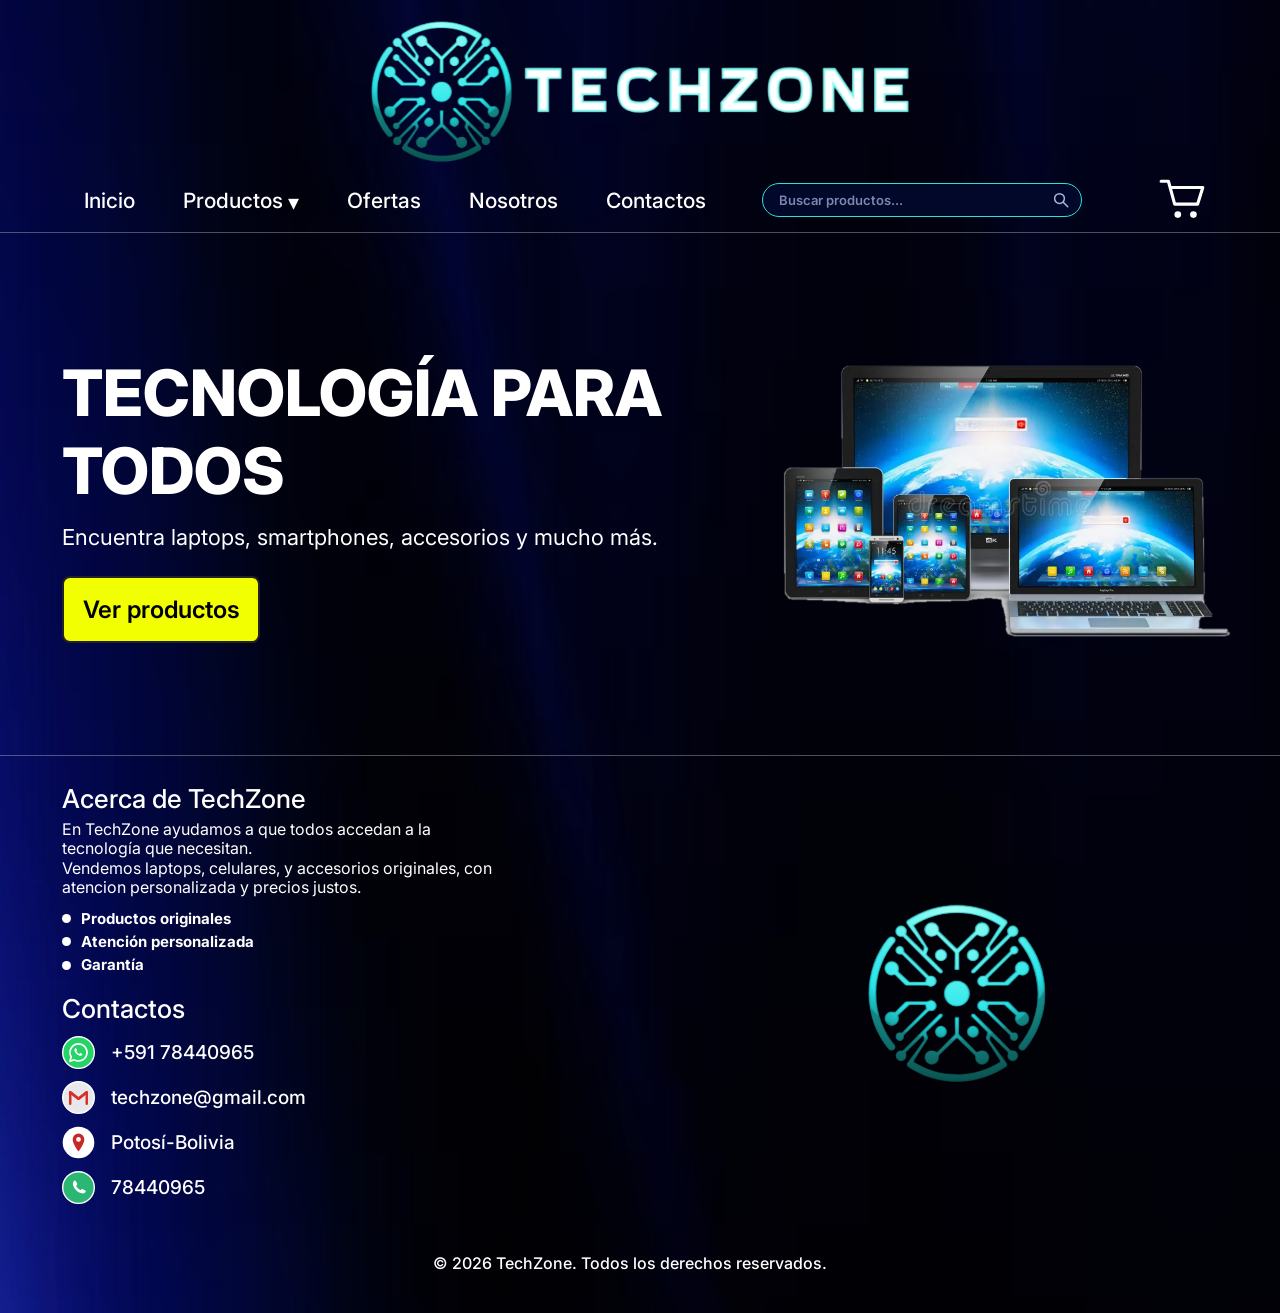
<file: index.html>
<!DOCTYPE html>
<html lang="es">
<head>
  <meta charset="UTF-8">
  <meta name="viewport" content="width=device-width, initial-scale=1">
  <title>TechZone</title>
  <link rel="preconnect" href="https://fonts.googleapis.com">
  <link rel="preconnect" href="https://fonts.gstatic.com" crossorigin>
  <link href="https://fonts.googleapis.com/css2?family=Inter:wght@400;500;600;700;800&display=swap" rel="stylesheet">
  <link rel="stylesheet" href="css/style.css">
</head>
<body class="p-inicio">
<div class="pagina">
<header class="encabezado" id="encabezado">
  <a class="logo" href="index.html">
    <img src="img/logo.png" alt="TechZone">
  </a>
  <div class="barra">
    <button class="hamburguesa" id="hamburguesa" type="button" aria-label="Abrir menú" aria-expanded="false">
      <span></span>
      <span></span>
      <span></span>
    </button>
    <nav class="menu" id="menu">
      <a href="index.html">Inicio</a>
      <div class="item-productos">
        <a href="productos.html" class="enlace-productos" id="enlace-productos">Productos 
          <span class="flecha">&#9662;</span>
        </a>
        <div class="submenu">
          <a href="celulares.html">Celulares</a>
          <a href="laptops.html">Laptops</a>
          <a href="componentes.html">Componentes</a>
          <a href="productos.html" class="ver-todo">Ver todo</a>
        </div>
      </div>
      <a href="ofertas.html">Ofertas</a>
      <a href="index.html#nosotros">Nosotros</a>
      <a href="index.html#contactos">Contactos</a>
    </nav>
    <form class="buscador" role="search" onsubmit="return false">
      <input type="search" placeholder="Buscar productos..." aria-label="Buscar productos">
      <svg viewBox="0 0 24 24" width="18" height="18" aria-hidden="true">
        <circle cx="10" cy="10" r="6.5" fill="none" stroke="currentColor" stroke-width="2"/>
        <path d="M15 15l6 6" stroke="currentColor" stroke-width="2" stroke-linecap="round"/>
      </svg>
    </form>
    <a class="carrito" href="#" aria-label="Carrito">
      <svg viewBox="0 0 48 48" aria-hidden="true">
        <path d="M3 6h7l6 22h22l5-16H13" fill="none" stroke="#fff" stroke-width="3" stroke-linecap="round" stroke-linejoin="round"/>
        <circle cx="19" cy="38" r="3.2" fill="#fff"/>
        <circle cx="34" cy="38" r="3.2" fill="#fff"/>
      </svg>
    </a>
  </div>
</header>
<main class="hero">
  <div class="hero-texto">
    <h1>TECNOLOGÍA PARA TODOS</h1>
    <p>Encuentra laptops, smartphones, accesorios y mucho más.</p>
    <a class="boton-ver" href="productos.html">Ver productos</a>
  </div>
  <img class="hero-img" src="img/hero.png" alt="Laptop, tablets y smartphones">
</main>
<footer class="pie">
  <div class="pie-contenido">
    <div class="pie-texto">
      <section id="nosotros">
        <h2>Acerca de TechZone</h2>
        <p>En TechZone ayudamos a que todos accedan a la tecnología que necesitan.
          <br>
          Vendemos laptops, celulares, y accesorios originales, con atencion personalizada y precios justos.
        </p>
        <ul class="ventajas">
          <li>Productos originales</li>
          <li>Atención personalizada</li>
          <li>Garantía</li>
        </ul>
      </section>
      <section id="contactos">
        <h2>Contactos</h2>
        <ul class="contactos">
          <li>
            <img src="img/icon-whatsapp.svg" alt="">
            <span>+591 78440965</span>
          </li>
          <li>
            <img src="img/icon-gmail.svg" alt="">
            <span>techzone@gmail.com</span>
          </li>
          <li>
            <img src="img/icon-ubicacion.svg" alt="">
            <span>Potosí-Bolivia</span>
          </li>
          <li>
            <img src="img/icon-telefono.svg" alt="">
            <span>78440965</span>
          </li>
        </ul>
      </section>
    </div>
    <img class="pie-logo" src="img/logo-icono.png" alt="">
  </div>
  <p class="copyright">© 2026 TechZone. Todos los derechos reservados.</p>
</footer>
</div>
<script src="js/main.js"></script>
</body>
</html>
</file>
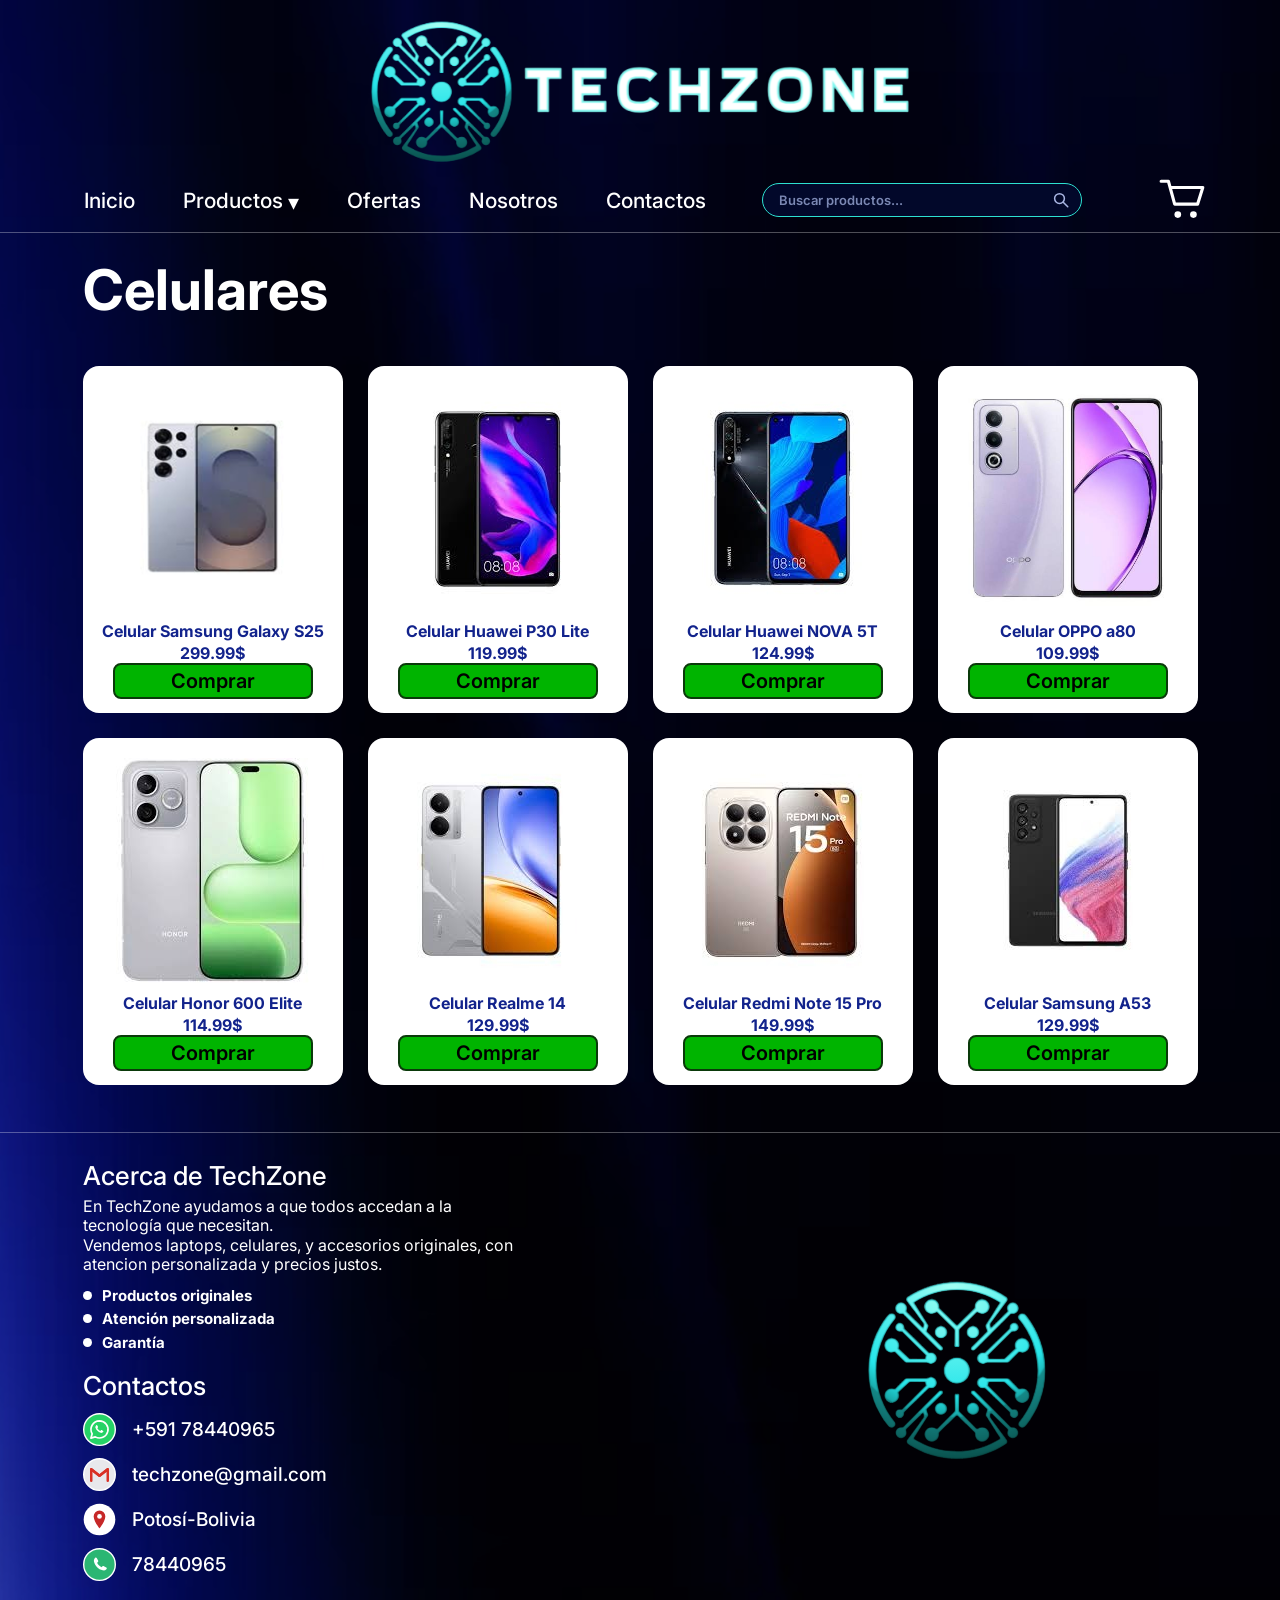
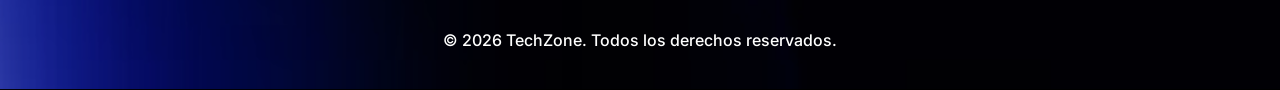
<file: celulares.html>
<!DOCTYPE html>
<html lang="es">
<head>
  <meta charset="UTF-8">
  <meta name="viewport" content="width=device-width, initial-scale=1">
  <title>Celulares</title>
  <link rel="preconnect" href="https://fonts.googleapis.com">
  <link rel="preconnect" href="https://fonts.gstatic.com" crossorigin>
  <link href="https://fonts.googleapis.com/css2?family=Inter:wght@400;500;600;700;800&display=swap" rel="stylesheet">
  <link rel="stylesheet" href="css/style.css">
</head>
<body class="p-celulares">
<div class="pagina">
<header class="encabezado" id="encabezado">
  <a class="logo" href="index.html"><img src="img/logo.png" alt="TechZone"></a>
  <div class="barra">
    <button class="hamburguesa" id="hamburguesa" type="button" aria-label="Abrir menú" aria-expanded="false">
      <span></span>
      <span></span>
      <span></span>
    </button>
    <nav class="menu" id="menu">
      <a href="index.html">Inicio</a>
      <div class="item-productos">
        <a href="productos.html" class="enlace-productos" id="enlace-productos">Productos 
          <span class="flecha">&#9662;</span>
        </a>
        <div class="submenu">
          <a href="celulares.html">Celulares</a>
          <a href="laptops.html">Laptops</a>
          <a href="componentes.html">Componentes</a>
          <a href="productos.html" class="ver-todo">Ver todo</a>
        </div>
      </div>
      <a href="ofertas.html">Ofertas</a>
      <a href="index.html#nosotros">Nosotros</a>
      <a href="index.html#contactos">Contactos</a>
    </nav>
    <form class="buscador" role="search" onsubmit="return false">
      <input type="search" placeholder="Buscar productos..." aria-label="Buscar productos">
      <svg viewBox="0 0 24 24" width="18" height="18" aria-hidden="true">
        <circle cx="10" cy="10" r="6.5" fill="none" stroke="currentColor" stroke-width="2"/>
        <path d="M15 15l6 6" stroke="currentColor" stroke-width="2" stroke-linecap="round"/>
      </svg>
    </form>
    <a class="carrito" href="#" aria-label="Carrito">
      <svg viewBox="0 0 48 48" aria-hidden="true">
        <path d="M3 6h7l6 22h22l5-16H13" fill="none" stroke="#fff" stroke-width="3" stroke-linecap="round" stroke-linejoin="round"/>
        <circle cx="19" cy="38" r="3.2" fill="#fff"/>
        <circle cx="34" cy="38" r="3.2" fill="#fff"/>
      </svg>
    </a>
  </div>
</header>
<main class="contenido">
  <h1 class="titulo">Celulares</h1>
  <section class="cuadricula">
      <article class="tarjeta">
        <div class="foto">
          <img src="img/celular-samsung-s25.png" alt="Celular Samsung Galaxy S25">
        </div>
        <h3>Celular Samsung Galaxy S25</h3>
        <p class="precio">299.99$</p>
        <a class="comprar" href="#">Comprar</a>
      </article>
      <article class="tarjeta">
        <div class="foto">
          <img src="img/celular-huawei-p30-lite.jpg" alt="Celular Huawei P30 Lite">
        </div>
        <h3>Celular Huawei P30 Lite</h3>
        <p class="precio">119.99$</p>
        <a class="comprar" href="#">Comprar</a>
      </article>
      <article class="tarjeta">
        <div class="foto">
          <img src="img/celular-huawei-nova-5t.jpg" alt="Celular Huawei NOVA 5T">
        </div>
        <h3>Celular Huawei NOVA 5T</h3>
        <p class="precio">124.99$</p>
        <a class="comprar" href="#">Comprar</a>
      </article>
      <article class="tarjeta">
        <div class="foto">
          <img src="img/celular-oppo-a80.jpg" alt="Celular OPPO a80">
        </div>
        <h3>Celular OPPO a80</h3>
        <p class="precio">109.99$</p>
        <a class="comprar" href="#">Comprar</a>
      </article>
      <article class="tarjeta">
        <div class="foto">
          <img src="img/celular-honor-600-elite.jpg" alt="Celular Honor 600 Elite">
        </div>
        <h3>Celular Honor 600 Elite</h3>
        <p class="precio">114.99$</p>
        <a class="comprar" href="#">Comprar</a>
      </article>
      <article class="tarjeta">
        <div class="foto">
          <img src="img/celular-realme-14.jpg" alt="Celular Realme 14">
        </div>
        <h3>Celular Realme 14</h3>
        <p class="precio">129.99$</p>
        <a class="comprar" href="#">Comprar</a>
      </article>
      <article class="tarjeta">
        <div class="foto">
          <img src="img/celular-redmi-note-15-pro.jpg" alt="Celular Redmi Note 15 Pro">
        </div>
        <h3>Celular Redmi Note 15 Pro</h3>
        <p class="precio">149.99$</p>
        <a class="comprar" href="#">Comprar</a>
      </article>
      <article class="tarjeta">
        <div class="foto">
          <img src="img/celular-samsung-a53.jpg" alt="Celular Samsung A53">
        </div>
        <h3>Celular Samsung A53</h3>
        <p class="precio">129.99$</p>
        <a class="comprar" href="#">Comprar</a>
      </article>
  </section>
</main>
<footer class="pie">
  <div class="pie-contenido">
    <div class="pie-texto">
      <section id="nosotros">
        <h2>Acerca de TechZone</h2>
        <p>En TechZone ayudamos a que todos accedan a la tecnología que necesitan.
          <br>
          Vendemos laptops, celulares, y accesorios originales, con atencion personalizada y precios justos.</p>
        <ul class="ventajas">
          <li>Productos originales</li>
          <li>Atención personalizada</li>
          <li>Garantía</li>
        </ul>
      </section>
      <section id="contactos">
        <h2>Contactos</h2>
        <ul class="contactos">
          <li>
            <img src="img/icon-whatsapp.svg" alt="">
            <span>+591 78440965</span>
          </li>
          <li>
            <img src="img/icon-gmail.svg" alt="">
            <span>techzone@gmail.com</span>
          </li>
          <li>
            <img src="img/icon-ubicacion.svg" alt="">
            <span>Potosí-Bolivia</span>
          </li>
          <li>
            <img src="img/icon-telefono.svg" alt="">
            <span>78440965</span>
          </li>
        </ul>
      </section>
    </div>
    <img class="pie-logo" src="img/logo-icono.png" alt="">
  </div>
  <p class="copyright">© 2026 TechZone. Todos los derechos reservados.</p>
</footer>
</div>
<script src="js/main.js"></script>
</body>
</html>
</file>
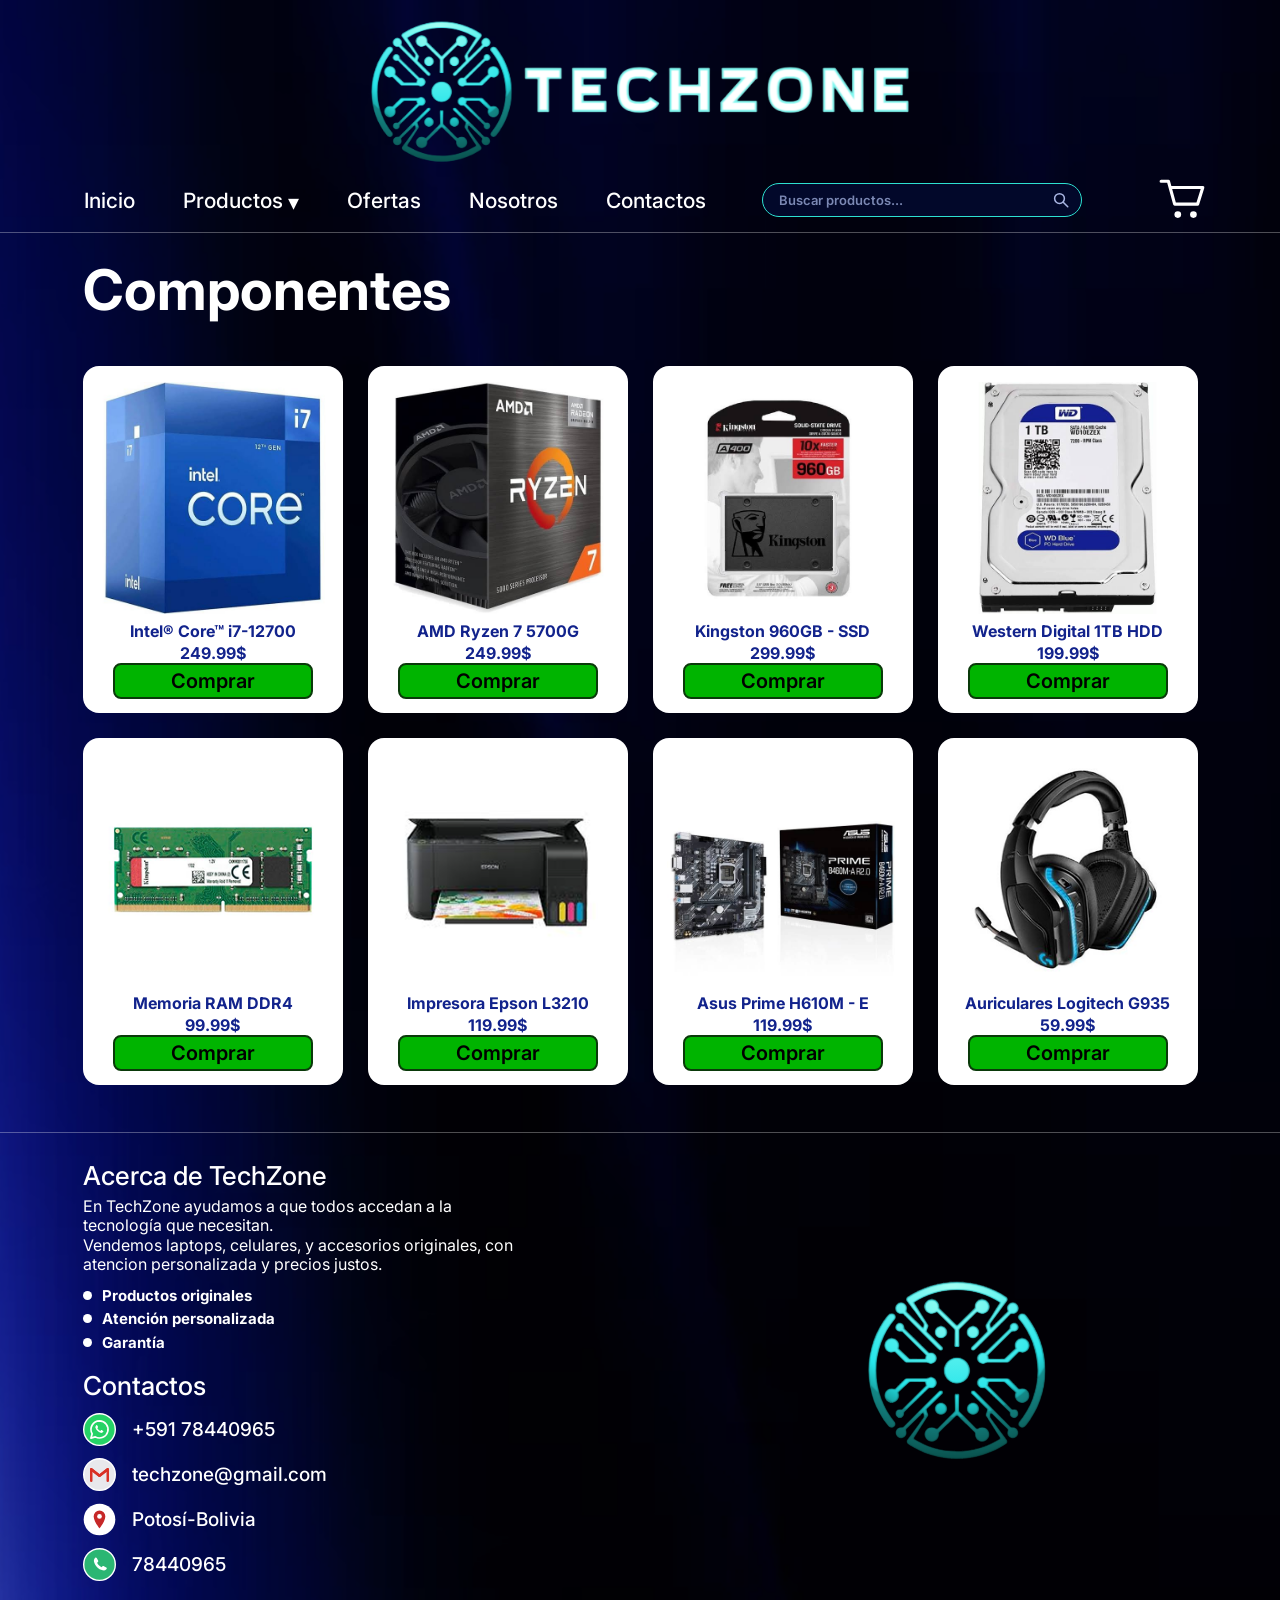
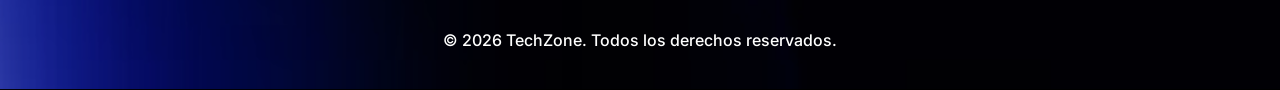
<file: componentes.html>
<!DOCTYPE html>
<html lang="es">
<head>
  <meta charset="UTF-8">
  <meta name="viewport" content="width=device-width, initial-scale=1">
  <title>Componentes</title>
  <link rel="preconnect" href="https://fonts.googleapis.com">
  <link rel="preconnect" href="https://fonts.gstatic.com" crossorigin>
  <link href="https://fonts.googleapis.com/css2?family=Inter:wght@400;500;600;700;800&display=swap" rel="stylesheet">
  <link rel="stylesheet" href="css/style.css">
</head>
<body class="p-componentes">
<div class="pagina">
<header class="encabezado" id="encabezado">
  <a class="logo" href="index.html">
    <img src="img/logo.png" alt="TechZone">
  </a>
  <div class="barra">
    <button class="hamburguesa" id="hamburguesa" type="button" aria-label="Abrir menú" aria-expanded="false">
      <span></span>
      <span></span>
      <span></span>
    </button>
    <nav class="menu" id="menu">
      <a href="index.html">Inicio</a>
      <div class="item-productos">
        <a href="productos.html" class="enlace-productos" id="enlace-productos">Productos 
          <span class="flecha">&#9662;</span>
        </a>
        <div class="submenu">
          <a href="celulares.html">Celulares</a>
          <a href="laptops.html">Laptops</a>
          <a href="componentes.html">Componentes</a>
          <a href="productos.html" class="ver-todo">Ver todo</a>
        </div>
      </div>
      <a href="ofertas.html">Ofertas</a>
      <a href="index.html#nosotros">Nosotros</a>
      <a href="index.html#contactos">Contactos</a>
    </nav>
    <form class="buscador" role="search" onsubmit="return false">
      <input type="search" placeholder="Buscar productos..." aria-label="Buscar productos">
      <svg viewBox="0 0 24 24" width="18" height="18" aria-hidden="true">
        <circle cx="10" cy="10" r="6.5" fill="none" stroke="currentColor" stroke-width="2"/>
        <path d="M15 15l6 6" stroke="currentColor" stroke-width="2" stroke-linecap="round"/>
      </svg>
    </form>
    <a class="carrito" href="#" aria-label="Carrito">
      <svg viewBox="0 0 48 48" aria-hidden="true">
        <path d="M3 6h7l6 22h22l5-16H13" fill="none" stroke="#fff" stroke-width="3" stroke-linecap="round" stroke-linejoin="round"/>
        <circle cx="19" cy="38" r="3.2" fill="#fff"/><circle cx="34" cy="38" r="3.2" fill="#fff"/>
      </svg>
    </a>
  </div>
</header>
<main class="contenido">
  <h1 class="titulo">Componentes</h1>
  <section class="cuadricula">
      <article class="tarjeta">
        <div class="foto">
          <img src="img/comp-intel-i7-12700.jpg" alt="Intel® Core™ i7-12700">
        </div>
        <h3>Intel® Core™ i7-12700</h3>
        <p class="precio">249.99$</p>
        <a class="comprar" href="#">Comprar</a>
      </article>
      <article class="tarjeta">
        <div class="foto">
          <img src="img/comp-amd-ryzen-7-5700g.jpg" alt="AMD Ryzen 7 5700G">
        </div>
        <h3>AMD Ryzen 7 5700G</h3>
        <p class="precio">249.99$</p>
        <a class="comprar" href="#">Comprar</a>
      </article>
      <article class="tarjeta">
        <div class="foto">
          <img src="img/comp-kingston-ssd-960gb.jpg" alt="Kingston 960GB - SSD">
        </div>
        <h3>Kingston 960GB - SSD</h3>
        <p class="precio">299.99$</p>
        <a class="comprar" href="#">Comprar</a>
      </article>
      <article class="tarjeta">
        <div class="foto">
          <img src="img/comp-wd-hdd-1tb.jpg" alt="Western Digital 1TB HDD">
        </div>
        <h3>Western Digital 1TB HDD</h3>
        <p class="precio">199.99$</p>
        <a class="comprar" href="#">Comprar</a>
      </article>
      <article class="tarjeta">
        <div class="foto">
          <img src="img/ram-ddr4.png" alt="Memoria RAM DDR4">
        </div>
        <h3>Memoria RAM DDR4</h3>
        <p class="precio">99.99$</p>
        <a class="comprar" href="#">Comprar</a>
      </article>
      <article class="tarjeta">
        <div class="foto">
          <img src="img/impresora-epson-l3210.png" alt="Impresora Epson L3210">
        </div>
        <h3>Impresora Epson L3210</h3>
        <p class="precio">119.99$</p>
        <a class="comprar" href="#">Comprar</a>
      </article>
      <article class="tarjeta">
        <div class="foto">
          <img src="img/comp-asus-prime-h610m.jpg" alt="Asus Prime H610M - E">
        </div>
        <h3>Asus Prime H610M - E</h3>
        <p class="precio">119.99$</p>
        <a class="comprar" href="#">Comprar</a>
      </article>
      <article class="tarjeta">
        <div class="foto">
          <img src="img/auriculares-logitech-g935.png" alt="Auriculares Logitech G935">
        </div>
        <h3>Auriculares Logitech G935</h3>
        <p class="precio">59.99$</p>
        <a class="comprar" href="#">Comprar</a>
      </article>
  </section>
</main>
<footer class="pie">
  <div class="pie-contenido">
    <div class="pie-texto">
      <section id="nosotros">
        <h2>Acerca de TechZone</h2>
        <p>En TechZone ayudamos a que todos accedan a la tecnología que necesitan.
          <br>
          Vendemos laptops, celulares, y accesorios originales, con atencion personalizada y precios justos.
        </p>
        <ul class="ventajas">
          <li>Productos originales</li>
          <li>Atención personalizada</li>
          <li>Garantía</li>
        </ul>
      </section>
      <section id="contactos">
        <h2>Contactos</h2>
        <ul class="contactos">
          <li>
            <img src="img/icon-whatsapp.svg" alt="">
            <span>+591 78440965</span>
          </li>
          <li>
            <img src="img/icon-gmail.svg" alt="">
            <span>techzone@gmail.com</span>
          </li>
          <li>
            <img src="img/icon-ubicacion.svg" alt="">
            <span>Potosí-Bolivia</span>
          </li>
          <li>
            <img src="img/icon-telefono.svg" alt="">
            <span>78440965</span>
          </li>
        </ul>
      </section>
    </div>
    <img class="pie-logo" src="img/logo-icono.png" alt="">
  </div>
  <p class="copyright">© 2026 TechZone. Todos los derechos reservados.</p>
</footer>
</div>
<script src="js/main.js"></script>
</body>
</html>
</file>
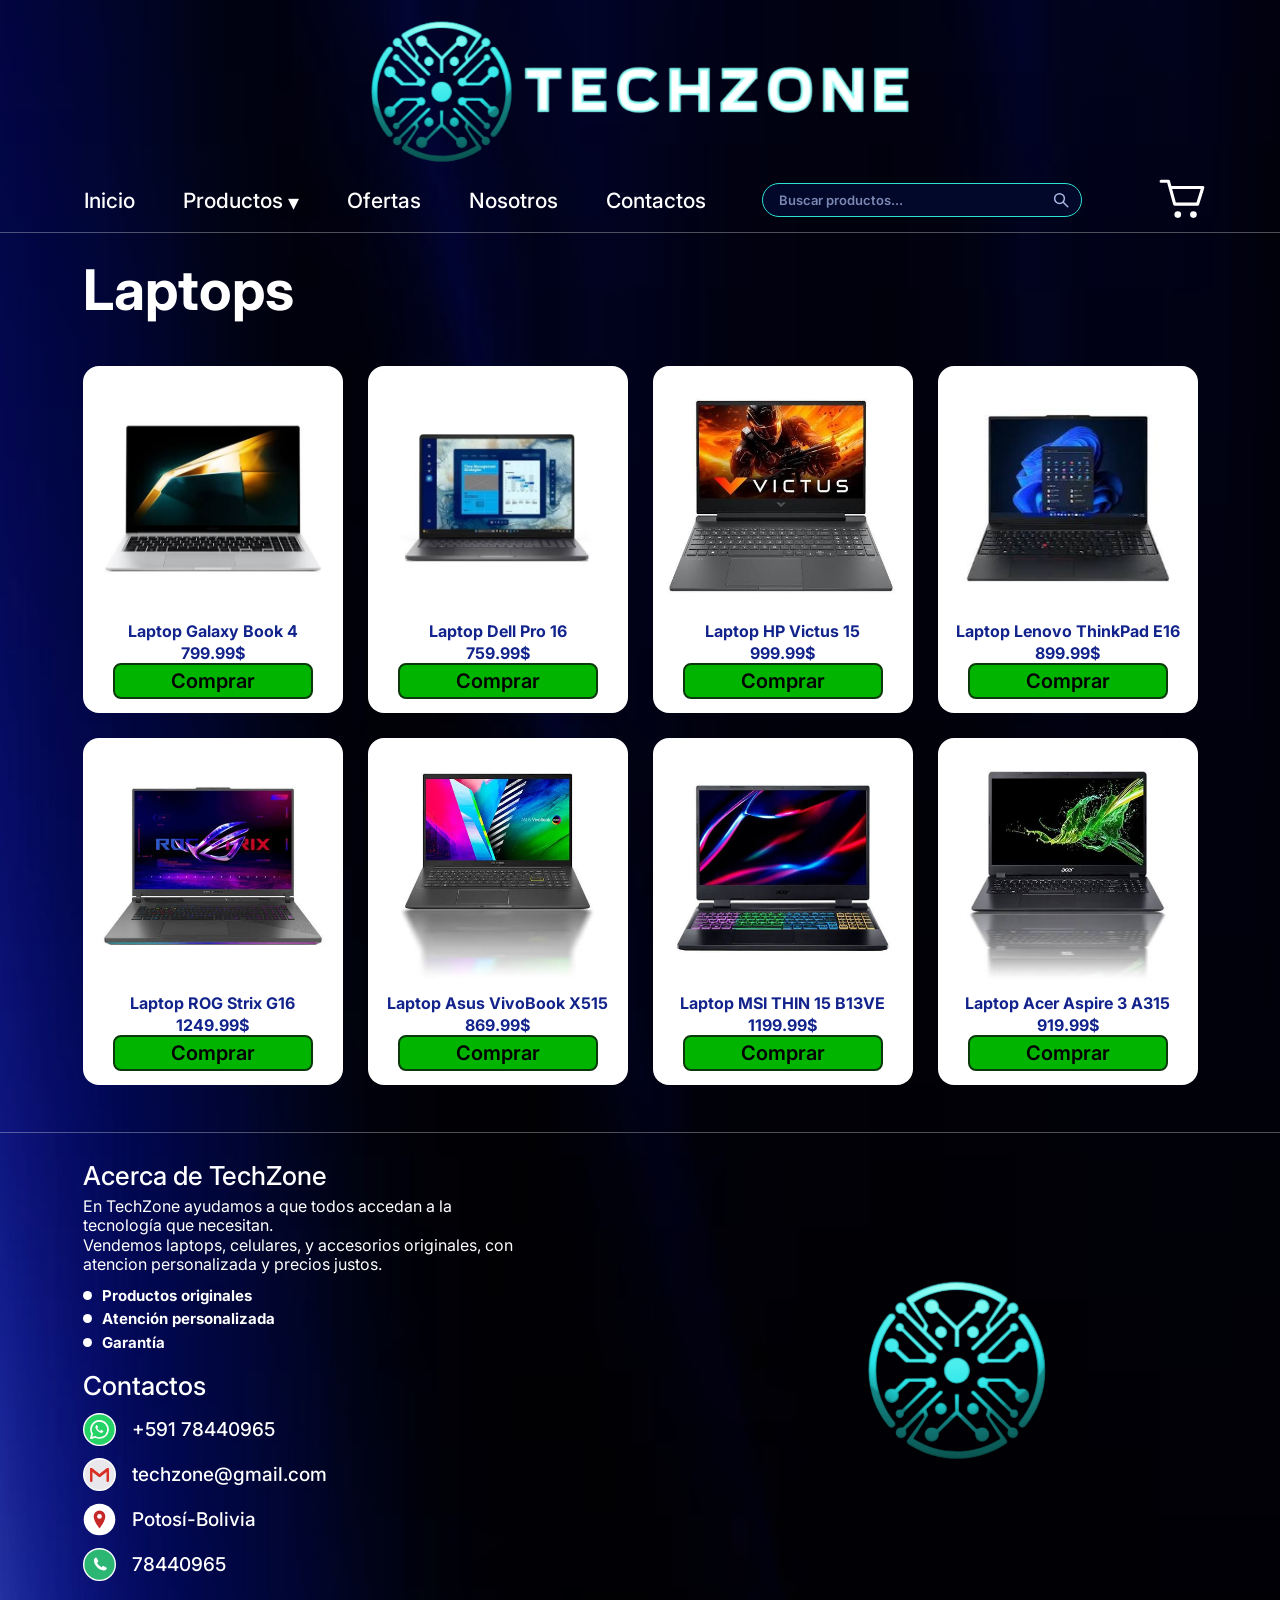
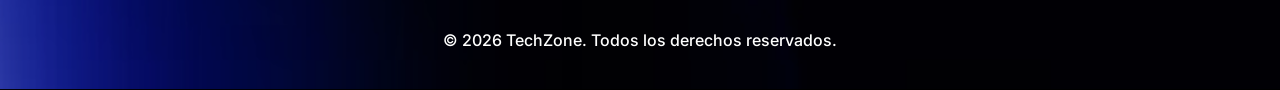
<file: laptops.html>
<!DOCTYPE html>
<html lang="es">
<head>
  <meta charset="UTF-8">
  <meta name="viewport" content="width=device-width, initial-scale=1">
  <title>Laptops</title>
  <link rel="preconnect" href="https://fonts.googleapis.com">
  <link rel="preconnect" href="https://fonts.gstatic.com" crossorigin>
  <link href="https://fonts.googleapis.com/css2?family=Inter:wght@400;500;600;700;800&display=swap" rel="stylesheet">
  <link rel="stylesheet" href="css/style.css">
</head>
<body class="p-laptops">
<div class="pagina">
<header class="encabezado" id="encabezado">
  <a class="logo" href="index.html">
    <img src="img/logo.png" alt="TechZone">
  </a>
  <div class="barra">
    <button class="hamburguesa" id="hamburguesa" type="button" aria-label="Abrir menú" aria-expanded="false">
      <span></span>
      <span></span>
      <span></span>
    </button>
    <nav class="menu" id="menu">
      <a href="index.html">Inicio</a>
      <div class="item-productos">
        <a href="productos.html" class="enlace-productos" id="enlace-productos">Productos 
          <span class="flecha">&#9662;</span>
        </a>
        <div class="submenu">
          <a href="celulares.html">Celulares</a>
          <a href="laptops.html">Laptops</a>
          <a href="componentes.html">Componentes</a>
          <a href="productos.html" class="ver-todo">Ver todo</a>
        </div>
      </div>
      <a href="ofertas.html">Ofertas</a>
      <a href="index.html#nosotros">Nosotros</a>
      <a href="index.html#contactos">Contactos</a>
    </nav>
    <form class="buscador" role="search" onsubmit="return false">
      <input type="search" placeholder="Buscar productos..." aria-label="Buscar productos">
      <svg viewBox="0 0 24 24" width="18" height="18" aria-hidden="true">
        <circle cx="10" cy="10" r="6.5" fill="none" stroke="currentColor" stroke-width="2"/>
        <path d="M15 15l6 6" stroke="currentColor" stroke-width="2" stroke-linecap="round"/>
      </svg>
    </form>
    <a class="carrito" href="#" aria-label="Carrito"><svg viewBox="0 0 48 48" aria-hidden="true"><path d="M3 6h7l6 22h22l5-16H13" fill="none" stroke="#fff" stroke-width="3" stroke-linecap="round" stroke-linejoin="round"/><circle cx="19" cy="38" r="3.2" fill="#fff"/><circle cx="34" cy="38" r="3.2" fill="#fff"/></svg></a>
  </div>
</header>
<main class="contenido">
  <h1 class="titulo">Laptops</h1>
  <section class="cuadricula">
      <article class="tarjeta">
        <div class="foto">
          <img src="img/laptop-galaxy-book-4.jpg" alt="Laptop Galaxy Book 4">
        </div>
        <h3>Laptop Galaxy Book 4</h3>
        <p class="precio">799.99$</p>
        <a class="comprar" href="#">Comprar</a>
      </article>
      <article class="tarjeta">
        <div class="foto">
          <img src="img/laptop-dell-pro-16.jpg" alt="Laptop Dell Pro 16">
        </div>
        <h3>Laptop Dell Pro 16</h3>
        <p class="precio">759.99$</p>
        <a class="comprar" href="#">Comprar</a>
      </article>
      <article class="tarjeta">
        <div class="foto">
          <img src="img/laptop-hp-victus-15.jpg" alt="Laptop HP Victus 15">
        </div>
        <h3>Laptop HP Victus 15</h3>
        <p class="precio">999.99$</p>
        <a class="comprar" href="#">Comprar</a>
      </article>
      <article class="tarjeta">
        <div class="foto">
          <img src="img/laptop-lenovo-thinkpad-e16.jpg" alt="Laptop Lenovo ThinkPad E16">
        </div>
        <h3>Laptop Lenovo ThinkPad E16</h3>
        <p class="precio">899.99$</p>
        <a class="comprar" href="#">Comprar</a>
      </article>
      <article class="tarjeta">
        <div class="foto">
          <img src="img/laptop-rog-strix-g16.jpg" alt="Laptop ROG Strix G16">
        </div>
        <h3>Laptop ROG Strix G16</h3>
        <p class="precio">1249.99$</p>
        <a class="comprar" href="#">Comprar</a>
      </article>
      <article class="tarjeta">
        <div class="foto">
          <img src="img/laptop-asus-vivobook-x515.jpg" alt="Laptop Asus VivoBook X515">
        </div>
        <h3>Laptop Asus VivoBook X515</h3>
        <p class="precio">869.99$</p>
        <a class="comprar" href="#">Comprar</a>
      </article>
      <article class="tarjeta">
        <div class="foto">
          <img src="img/laptop-msi-thin-15.jpg" alt="Laptop MSI THIN 15 B13VE">
        </div>
        <h3>Laptop MSI THIN 15 B13VE</h3>
        <p class="precio">1199.99$</p>
        <a class="comprar" href="#">Comprar</a>
      </article>
      <article class="tarjeta">
        <div class="foto">
          <img src="img/laptop-acer-aspire-3.jpg" alt="Laptop Acer Aspire 3 A315">
        </div>
        <h3>Laptop Acer Aspire 3 A315</h3>
        <p class="precio">919.99$</p>
        <a class="comprar" href="#">Comprar</a>
      </article>
  </section>
</main>
<footer class="pie">
  <div class="pie-contenido">
    <div class="pie-texto">
      <section id="nosotros">
        <h2>Acerca de TechZone</h2>
        <p>En TechZone ayudamos a que todos accedan a la tecnología que necesitan.
          <br>
          Vendemos laptops, celulares, y accesorios originales, con atencion personalizada y precios justos.
        </p>
        <ul class="ventajas">
          <li>Productos originales</li>
          <li>Atención personalizada</li>
          <li>Garantía</li>
        </ul>
      </section>
      <section id="contactos">
        <h2>Contactos</h2>
        <ul class="contactos">
          <li>
            <img src="img/icon-whatsapp.svg" alt="">
            <span>+591 78440965</span>
          </li>
          <li>
            <img src="img/icon-gmail.svg" alt="">
            <span>techzone@gmail.com</span>
          </li>
          <li>
            <img src="img/icon-ubicacion.svg" alt="">
            <span>Potosí-Bolivia</span>
          </li>
          <li>
            <img src="img/icon-telefono.svg" alt="">
            <span>78440965</span>
          </li>
        </ul>
      </section>
    </div>
    <img class="pie-logo" src="img/logo-icono.png" alt="">
  </div>
  <p class="copyright">© 2026 TechZone. Todos los derechos reservados.</p>
</footer>
</div>
<script src="js/main.js"></script>
</body>
</html>
</file>
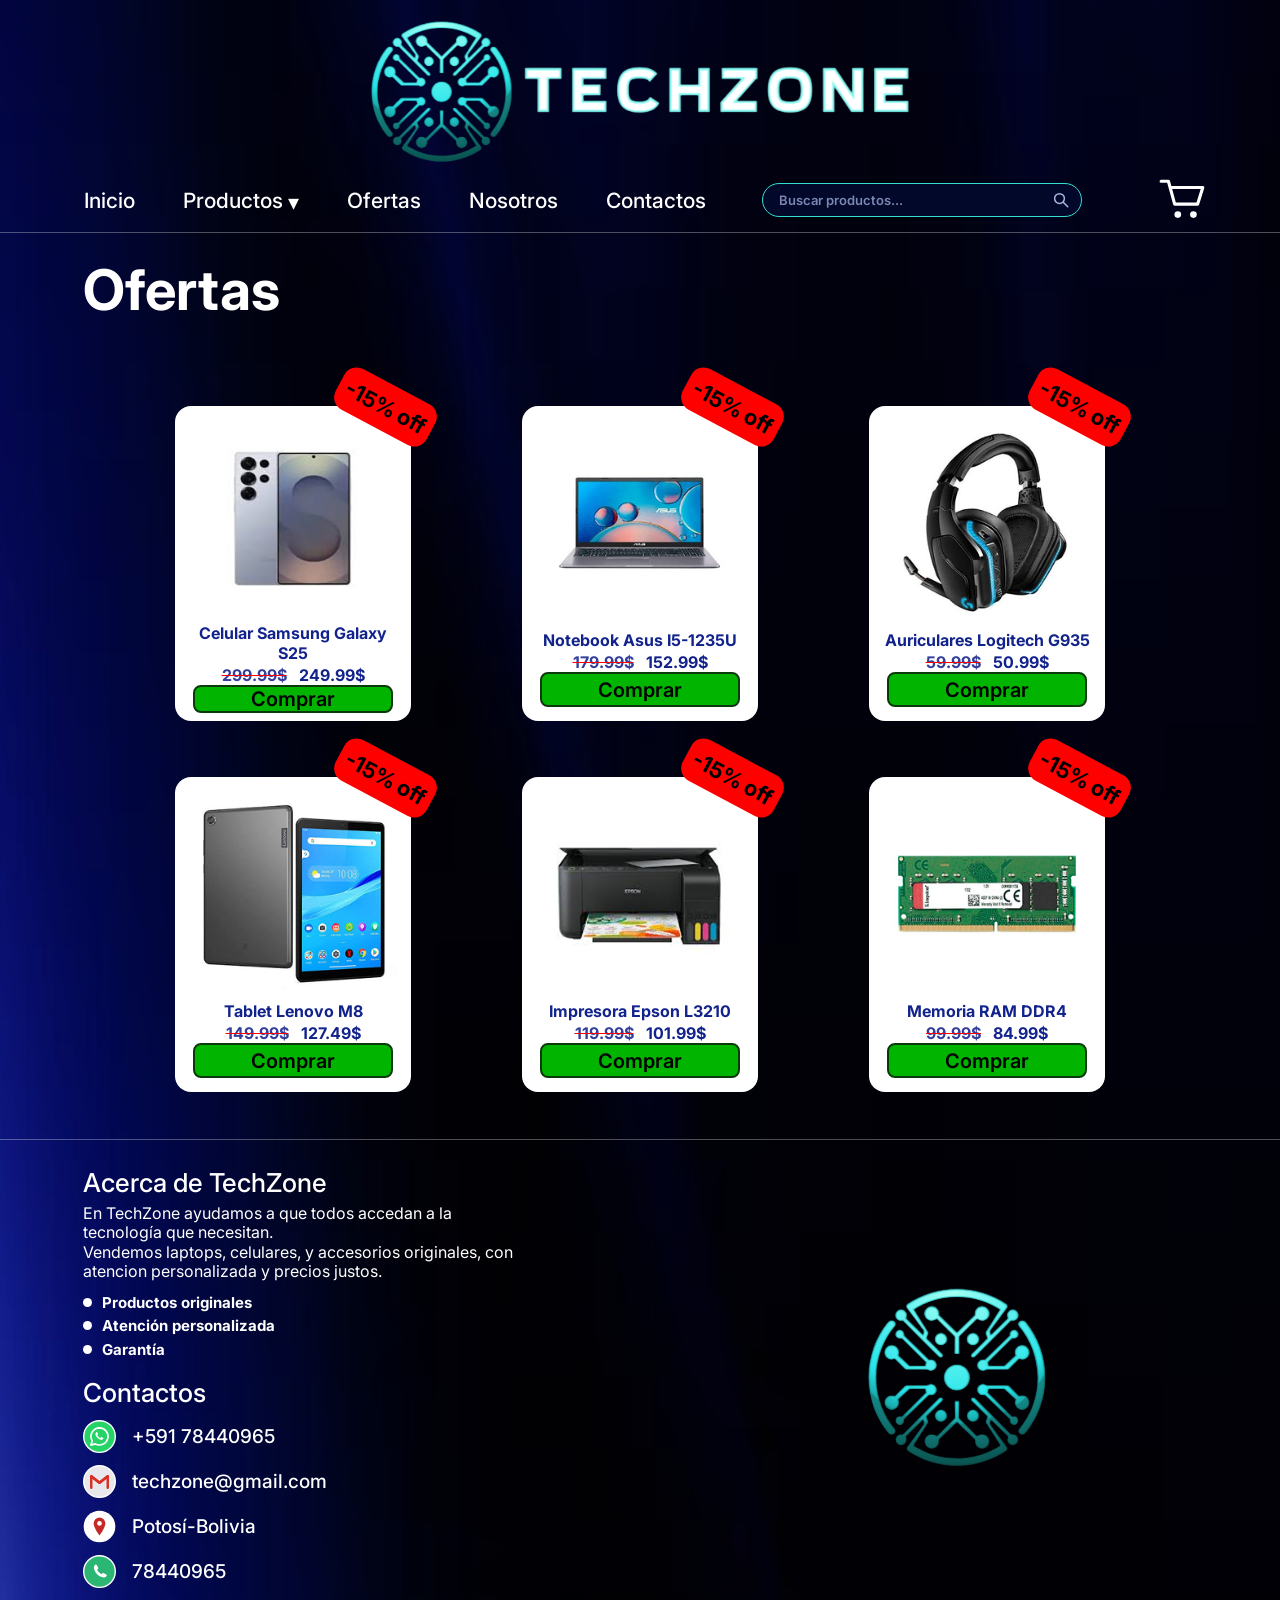
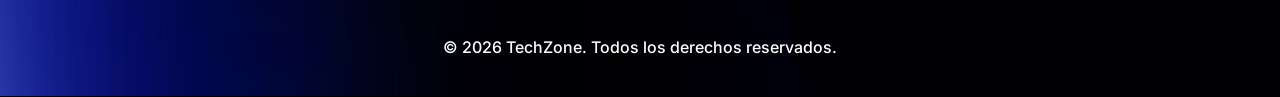
<file: ofertas.html>
<!DOCTYPE html>
<html lang="es">
<head>
  <meta charset="UTF-8">
  <meta name="viewport" content="width=device-width, initial-scale=1">
  <title>Ofertas</title>
  <link rel="preconnect" href="https://fonts.googleapis.com">
  <link rel="preconnect" href="https://fonts.gstatic.com" crossorigin>
  <link href="https://fonts.googleapis.com/css2?family=Inter:wght@400;500;600;700;800&display=swap" rel="stylesheet">
  <link rel="stylesheet" href="css/style.css">
</head>
<body class="p-ofertas">
<div class="pagina">
<header class="encabezado" id="encabezado">
  <a class="logo" href="index.html">
    <img src="img/logo.png" alt="TechZone">
  </a>
  <div class="barra">
    <button class="hamburguesa" id="hamburguesa" type="button" aria-label="Abrir menú" aria-expanded="false">
      <span></span>
      <span></span>
      <span></span>
    </button>
    <nav class="menu" id="menu">
      <a href="index.html">Inicio</a>
      <div class="item-productos">
        <a href="productos.html" class="enlace-productos" id="enlace-productos">Productos 
          <span class="flecha">&#9662;</span>
        </a>
        <div class="submenu">
          <a href="celulares.html">Celulares</a>
          <a href="laptops.html">Laptops</a>
          <a href="componentes.html">Componentes</a>
          <a href="productos.html" class="ver-todo">Ver todo</a>
        </div>
      </div>
      <a href="ofertas.html">Ofertas</a>
      <a href="index.html#nosotros">Nosotros</a>
      <a href="index.html#contactos">Contactos</a>
    </nav>
    <form class="buscador" role="search" onsubmit="return false">
      <input type="search" placeholder="Buscar productos..." aria-label="Buscar productos">
      <svg viewBox="0 0 24 24" width="18" height="18" aria-hidden="true"><circle cx="10" cy="10" r="6.5" fill="none" stroke="currentColor" stroke-width="2"/><path d="M15 15l6 6" stroke="currentColor" stroke-width="2" stroke-linecap="round"/></svg>
    </form>
    <a class="carrito" href="#" aria-label="Carrito">
      <svg viewBox="0 0 48 48" aria-hidden="true">
        <path d="M3 6h7l6 22h22l5-16H13" fill="none" stroke="#fff" stroke-width="3" stroke-linecap="round" stroke-linejoin="round"/>
        <circle cx="19" cy="38" r="3.2" fill="#fff"/>
        <circle cx="34" cy="38" r="3.2" fill="#fff"/>
      </svg></a>
  </div>
</header>
<main class="contenido">
  <h1 class="titulo">Ofertas</h1>
  <section class="cuadricula cuadricula-ofertas">
      <article class="tarjeta oferta">
        <span class="etiqueta">-15% off</span>
        <div class="foto">
          <img src="img/celular-samsung-s25.png" alt="Celular Samsung Galaxy S25">
        </div>
        <h3>Celular Samsung Galaxy S25</h3>
        <p class="precio">
          <s>299.99$</s> 
          <strong>249.99$</strong>
        </p>
        <a class="comprar" href="#">Comprar</a>
      </article>
      <article class="tarjeta oferta">
        <span class="etiqueta">-15% off</span>
        <div class="foto">
          <img src="img/notebook-asus-i5.png" alt="Notebook Asus I5-1235U">
        </div>
        <h3>Notebook Asus I5-1235U</h3>
        <p class="precio">
          <s>179.99$</s>
          <strong>152.99$</strong>
        </p>
        <a class="comprar" href="#">Comprar</a>
      </article>
      <article class="tarjeta oferta">
        <span class="etiqueta">-15% off</span>
        <div class="foto">
          <img src="img/auriculares-logitech-g935.png" alt="Auriculares Logitech G935">
        </div>
        <h3>Auriculares Logitech G935</h3>
        <p class="precio">
          <s>59.99$</s>
          <strong>50.99$</strong>
        </p>
        <a class="comprar" href="#">Comprar</a>
      </article>
      <article class="tarjeta oferta">
        <span class="etiqueta">-15% off</span>
        <div class="foto">
          <img src="img/tablet-lenovo-m8.png" alt="Tablet Lenovo M8">
        </div>
        <h3>Tablet Lenovo M8</h3>
        <p class="precio">
          <s>149.99$</s>
          <strong>127.49$</strong>
        </p>
        <a class="comprar" href="#">Comprar</a>
      </article>
      <article class="tarjeta oferta">
        <span class="etiqueta">-15% off</span>
        <div class="foto">
          <img src="img/impresora-epson-l3210.png" alt="Impresora Epson L3210">
          </div>
        <h3>Impresora Epson L3210</h3>
        <p class="precio">
          <s>119.99$</s>
          <strong>101.99$</strong>
        </p>
        <a class="comprar" href="#">Comprar</a>
      </article>
      <article class="tarjeta oferta">
        <span class="etiqueta">-15% off</span>
        <div class="foto">
          <img src="img/ram-ddr4.png" alt="Memoria RAM DDR4">
        </div>
        <h3>Memoria RAM DDR4</h3>
        <p class="precio">
          <s>99.99$</s>
          <strong>84.99$</strong>
        </p>
        <a class="comprar" href="#">Comprar</a>
      </article>
  </section>
</main>
<footer class="pie">
  <div class="pie-contenido">
    <div class="pie-texto">
      <section id="nosotros">
        <h2>Acerca de TechZone</h2>
        <p>En TechZone ayudamos a que todos accedan a la tecnología que necesitan.
          <br>Vendemos laptops, celulares, y accesorios originales, con atencion personalizada y precios justos.
        </p>
        <ul class="ventajas">
          <li>Productos originales</li>
          <li>Atención personalizada</li>
          <li>Garantía</li>
        </ul>
      </section>
      <section id="contactos">
        <h2>Contactos</h2>
        <ul class="contactos">
          <li>
            <img src="img/icon-whatsapp.svg" alt="">
            <span>+591 78440965</span>
          </li>
          <li>
            <img src="img/icon-gmail.svg" alt="">
            <span>techzone@gmail.com</span>
          </li>
          <li>
            <img src="img/icon-ubicacion.svg" alt="">
            <span>Potosí-Bolivia</span>
          </li>
          <li>
            <img src="img/icon-telefono.svg" alt="">
            <span>78440965</span>
          </li>
        </ul>
      </section>
    </div>
    <img class="pie-logo" src="img/logo-icono.png" alt="">
  </div>
  <p class="copyright">© 2026 TechZone. Todos los derechos reservados.</p>
</footer>
</div>
<script src="js/main.js"></script>
</body>
</html>
</file>
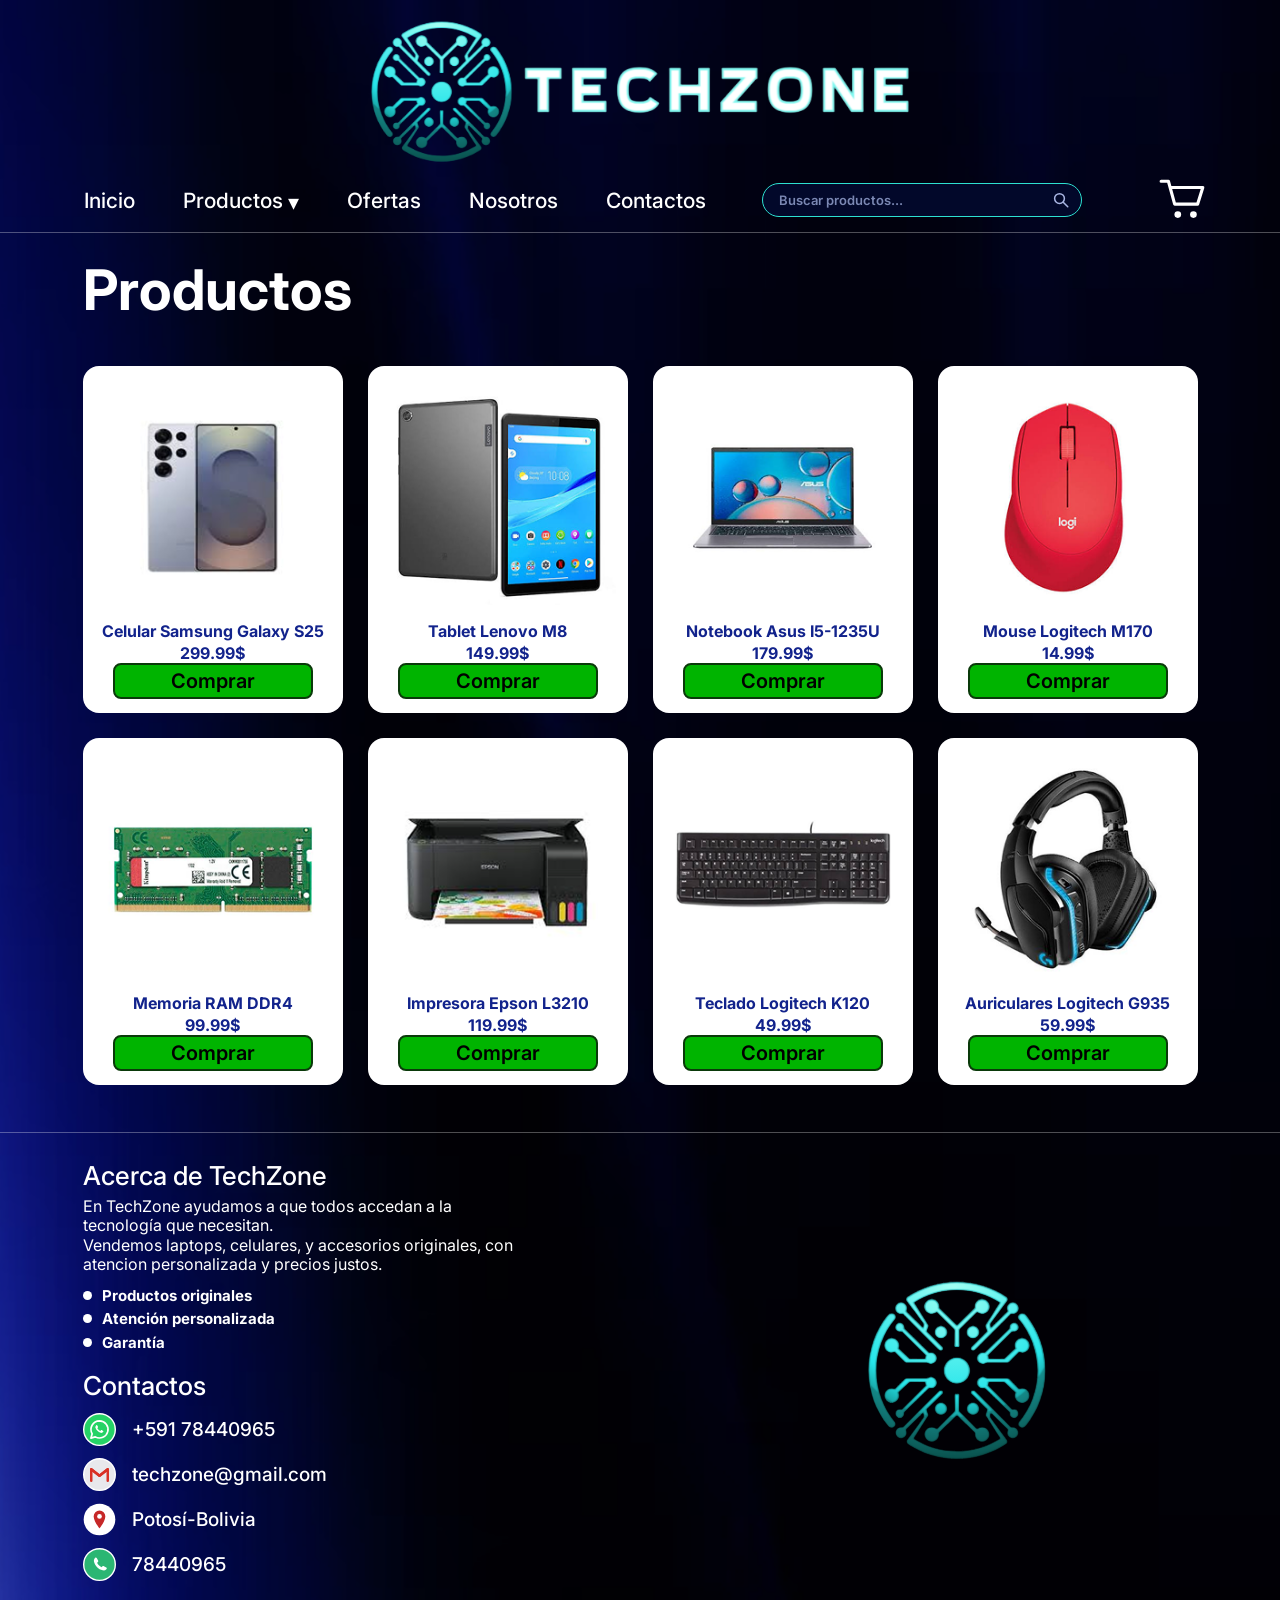
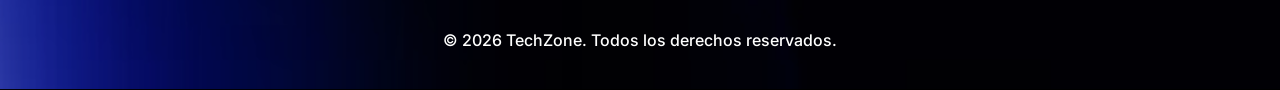
<file: productos.html>
<!DOCTYPE html>
<html lang="es">
<head>
  <meta charset="UTF-8">
  <meta name="viewport" content="width=device-width, initial-scale=1">
  <title>Productos</title>
  <link rel="preconnect" href="https://fonts.googleapis.com">
  <link rel="preconnect" href="https://fonts.gstatic.com" crossorigin>
  <link href="https://fonts.googleapis.com/css2?family=Inter:wght@400;500;600;700;800&display=swap" rel="stylesheet">
  <link rel="stylesheet" href="css/style.css">
</head>
<body class="p-productos">
<div class="pagina">
<header class="encabezado" id="encabezado">
  <a class="logo" href="index.html">
    <img src="img/logo.png" alt="TechZone">
  </a>
  <div class="barra">
    <button class="hamburguesa" id="hamburguesa" type="button" aria-label="Abrir menú" aria-expanded="false">
      <span></span>
      <span></span>
      <span></span>
    </button>
    <nav class="menu" id="menu">
      <a href="index.html">Inicio</a>
      <div class="item-productos">
        <a href="productos.html" class="enlace-productos" id="enlace-productos">Productos 
          <span class="flecha">&#9662;</span>
        </a>
        <div class="submenu">
          <a href="celulares.html">Celulares</a>
          <a href="laptops.html">Laptops</a>
          <a href="componentes.html">Componentes</a>
          <a href="productos.html" class="ver-todo">Ver todo</a>
        </div>
      </div>
      <a href="ofertas.html">Ofertas</a>
      <a href="index.html#nosotros">Nosotros</a>
      <a href="index.html#contactos">Contactos</a>
    </nav>
    <form class="buscador" role="search" onsubmit="return false">
      <input type="search" placeholder="Buscar productos..." aria-label="Buscar productos">
      <svg viewBox="0 0 24 24" width="18" height="18" aria-hidden="true">
        <circle cx="10" cy="10" r="6.5" fill="none" stroke="currentColor" stroke-width="2"/>
        <path d="M15 15l6 6" stroke="currentColor" stroke-width="2" stroke-linecap="round"/>
      </svg>
    </form>
    <a class="carrito" href="#" aria-label="Carrito">
      <svg viewBox="0 0 48 48" aria-hidden="true">
        <path d="M3 6h7l6 22h22l5-16H13" fill="none" stroke="#fff" stroke-width="3" stroke-linecap="round" stroke-linejoin="round"/>
        <circle cx="19" cy="38" r="3.2" fill="#fff"/>
        <circle cx="34" cy="38" r="3.2" fill="#fff"/>
      </svg>
    </a>
  </div>
</header>
<main class="contenido">
  <h1 class="titulo">Productos</h1>
  <section class="cuadricula">
      <article class="tarjeta">
        <div class="foto">
          <img src="img/celular-samsung-s25.png" alt="Celular Samsung Galaxy S25">
        </div>
        <h3>Celular Samsung Galaxy S25</h3>
        <p class="precio">299.99$</p>
        <a class="comprar" href="#">Comprar</a>
      </article>
      <article class="tarjeta">
        <div class="foto">
          <img src="img/tablet-lenovo-m8.png" alt="Tablet Lenovo M8">
        </div>
        <h3>Tablet Lenovo M8</h3>
        <p class="precio">149.99$</p>
        <a class="comprar" href="#">Comprar</a>
      </article>
      <article class="tarjeta">
        <div class="foto">
          <img src="img/notebook-asus-i5.png" alt="Notebook Asus I5-1235U">
        </div>
        <h3>Notebook Asus I5-1235U</h3>
        <p class="precio">179.99$</p>
        <a class="comprar" href="#">Comprar</a>
      </article>
      <article class="tarjeta">
        <div class="foto">
          <img src="img/mouse-logitech-m170.png" alt="Mouse Logitech M170">
        </div>
        <h3>Mouse Logitech M170</h3>
        <p class="precio">14.99$</p>
        <a class="comprar" href="#">Comprar</a>
      </article>
      <article class="tarjeta">
        <div class="foto">
          <img src="img/ram-ddr4.png" alt="Memoria RAM DDR4">
        </div>
        <h3>Memoria RAM DDR4</h3>
        <p class="precio">99.99$</p>
        <a class="comprar" href="#">Comprar</a>
      </article>
      <article class="tarjeta">
        <div class="foto">
          <img src="img/impresora-epson-l3210.png" alt="Impresora Epson L3210">
        </div>
        <h3>Impresora Epson L3210</h3>
        <p class="precio">119.99$</p>
        <a class="comprar" href="#">Comprar</a>
      </article>
      <article class="tarjeta">
        <div class="foto">
          <img src="img/teclado-logitech-k120.png" alt="Teclado Logitech K120">
        </div>
        <h3>Teclado Logitech K120</h3>
        <p class="precio">49.99$</p>
        <a class="comprar" href="#">Comprar</a>
      </article>
      <article class="tarjeta">
        <div class="foto">
          <img src="img/auriculares-logitech-g935.png" alt="Auriculares Logitech G935">
        </div>
        <h3>Auriculares Logitech G935</h3>
        <p class="precio">59.99$</p>
        <a class="comprar" href="#">Comprar</a>
      </article>
  </section>
</main>
<footer class="pie">
  <div class="pie-contenido">
    <div class="pie-texto">
      <section id="nosotros">
        <h2>Acerca de TechZone</h2>
        <p>En TechZone ayudamos a que todos accedan a la tecnología que necesitan.
          <br>
          Vendemos laptops, celulares, y accesorios originales, con atencion personalizada y precios justos.
        </p>
        <ul class="ventajas">
          <li>Productos originales</li>
          <li>Atención personalizada</li>
          <li>Garantía</li>
        </ul>
      </section>
      <section id="contactos">
        <h2>Contactos</h2>
        <ul class="contactos">
          <li>
            <img src="img/icon-whatsapp.svg" alt="">
            <span>+591 78440965</span>
          </li>
          <li>
            <img src="img/icon-gmail.svg" alt="">
            <span>techzone@gmail.com</span>
          </li>
          <li>
            <img src="img/icon-ubicacion.svg" alt="">
            <span>Potosí-Bolivia</span>
          </li>
          <li>
            <img src="img/icon-telefono.svg" alt="">
            <span>78440965</span>
          </li>
        </ul>
      </section>
    </div>
    <img class="pie-logo" src="img/logo-icono.png" alt="">
  </div>
  <p class="copyright">© 2026 TechZone. Todos los derechos reservados.</p>
</footer>
</div>
<script src="js/main.js"></script>
</body>
</html>
</file>
<file: css/style.css>
:root{
  --azul:#12238c;
  --cian:#2de0d0;
  --panel:#050824;
}
*{
  box-sizing:border-box;
  margin:0;
  padding:0
}
html{scroll-behavior:smooth}
body{
  font-family:'Inter',sans-serif;color:#fff;background:#000;
  min-height:100vh;-webkit-font-smoothing:antialiased;
}
a{
  color:inherit;
  text-decoration:none;
}
img{
  display:block;
  max-width:100%;
}
ul{list-style:none}
button{font-family:inherit}
.pagina{
  width:100%;
  max-width:1280px;
  margin:0 auto;
  min-height:100vh;
  background:#000 url('../img/fondo.png') center top/cover no-repeat
}
.encabezado{
  position:relative;
  padding:12px 0 8px;
  border-bottom:1px solid rgba(255,255,255,.3);
}
.logo img{
  width:538px;
  margin:0 auto;
}
.barra{
  display:flex;
  align-items:center;
  height:48px;
  margin-top:4px;
  padding:0 72px 0 84px;
}
.hamburguesa{display:none}
.menu{
  display:flex;
  align-items:center;
  gap:48px;
  font-size:21px;
  font-weight:500
}
.menu a:hover{color:var(--cian)}
.flecha{
  display:inline-block;
  font-size:22px;
  line-height:1;
  vertical-align:middle;
}
.item-productos{position:relative}
.submenu{
  display:none;
  position:absolute;
  top:100%;
  left:-14px;
  min-width:220px;
  padding:8px;z-index:20;
  background:var(--panel);
  border:1px solid var(--cian);
  border-radius:12px;
}
.submenu a{
  display:block;
  padding:11px 14px;
  border-radius:8px;
  font-size:18px;
  font-weight:600;
  color:#fff;
}
.submenu a:hover{
  background:rgba(45,224,208,.15);
  color:#fff;
}
.submenu .ver-todo{color:var(--cian)}
.item-productos.abierto .submenu{display:block}
@media (hover:hover) and (min-width:601px){.item-productos:hover .submenu{display:block}}
.buscador{
  position:relative;
  margin-left:56px;
  width:320px;
  height:34px;
}
.buscador input{
  width:100%;
  height:100%;
  border-radius:17px;
  border:1px solid var(--cian);
  background:#02082a;
  color:#fff;
  padding:0 40px 0 16px;
  font:600 13px 'Inter',sans-serif;
  outline:none;
}
.buscador input::placeholder{
  color:#7b88b3;
}
.buscador svg{
  position:absolute;
  right:12px;top:8px;
  color:#a9b6e3;
}
.carrito{
  margin-left:auto;
  width:50px;
  height:50px;
}
.carrito svg{
  width:50px;
  height:50px;
}
.contenido{padding:0 83px}
.titulo{
  font-size:56px;
  line-height:69px;
  font-weight:700;
  margin:23px 0 41px;
}
.cuadricula{
  display:grid;
  grid-template-columns:repeat(4,260px);
  gap:25px;
  justify-content:center;
}
.tarjeta{
  position:relative;
  background:#fff;
  border-radius:16px;
  height:347px;
  padding:16px 12px 14px;
  display:flex;
  flex-direction:column;
  align-items:center;
  text-align:center;
  color:var(--azul);
}
.foto{
  width:100%;
  height:232px;
  display:flex;
  align-items:center;
  justify-content:center;
}
.foto img{
  max-width:100%;
  max-height:232px;
  object-fit:contain;
}
.tarjeta h3{
  font-size:16px;
  line-height:1.2;
  font-weight:700;
  margin-top:8px;
}
.precio{
  font-size:16px;
  font-weight:700;
  margin-top:2px;
}
.comprar{
  margin-top:auto;
  width:200px;
  height:36px;
  display:flex;
  align-items:center;
  justify-content:center;
  background:#00b400;
  border:2px solid #0a3a0a;
  border-radius:8px;
  color:#000;
  font-size:20px;
  font-weight:600;
}
.comprar:hover{background:#00d000}
.cuadricula-ofertas{
  grid-template-columns:repeat(3,236px);
  column-gap:111px;
  row-gap:56px;
  padding-top:40px;
}
.cuadricula-ofertas .tarjeta{
  height:315px;
}
.cuadricula-ofertas .foto{
  height:205px;
}
.cuadricula-ofertas .foto img{
  max-height:205px;
}
.etiqueta{
  position:absolute;
  top:-22px;
  right:-26px;
  z-index:2;
  background:#f00;
  color:#000;
  font-size:22px;
  font-weight:700;
  padding:10px 8px;
  transform:rotate(28deg);
  white-space:nowrap;
  border-radius: 14px;
}
.precio s{
  color:#12228cdc;
  margin-right:8px;
  font-weight:700;
  text-decoration-color: #f00;
}
.hero{
  display:flex;
  align-items:center;
  gap:30px;
  padding:98px 24px 90px 62px;
}
.hero-texto{
  width:659px;
  flex-shrink:0;
}
.hero h1{
  font-size:64px;
  line-height:78px;
  font-weight:800;
}
.hero p{
  font-size:22px;
  margin-top:14px;
}
.boton-ver{
  display:inline-flex;
  align-items:center;
  justify-content:center;
  margin-top:26px;
  width:198px;
  height:67px;
  background:#f2ff00;
  color:#000;
  border:2px solid #222;
  border-radius:8px;
  font-size:24px;
  font-weight:600;
}
.boton-ver:hover{
  background:#fff95a;
}
.hero-img{
  width:505px;
}
.p-inicio .pie{
  margin-top:0;
}
@media (min-width:1024px){.p-inicio .pie{padding-left:62px}}
.pie{
  margin-top:47px;
  border-top:1px solid rgba(255,255,255,.3);
  padding:27px 83px 40px;
}
.pie-contenido{
  display:flex;
  justify-content:space-between;
  align-items:center;
}
.pie-texto{
  max-width:431px;
}
.pie h2{
  font-size:26px;
  font-weight:500;
  margin-bottom:6px;
}
.pie p{
  font-size:16px;
  line-height:1.2;
}
.ventajas{
  margin:10px 0 16px;
}
.ventajas li{
  display:flex;
  align-items:center;
  gap:10px;
  font-size:15px;
  font-weight:700;
  line-height:1.55;
}
.ventajas li::before{
  content:'';
  width:9px;
  height:9px;
  border-radius:50%;
  background:#fff;
  flex-shrink:0;
}
.contactos li{
  display:flex;
  align-items:center;
  gap:16px;
  font-size:19px;
  font-weight:500;
  margin-top:12px;
}
.contactos img{
  width:33px;
  height:33px;
  flex-shrink:0;
}
.pie-logo{
  width:180px;
  margin-right:150px;
}
.copyright{
  text-align:center;
  font-size:22px;
  font-weight:500;
  margin-top:50px;
}
@media (max-width:1023px){
  .pagina{max-width:768px}
  .logo img{width:332px}
  .barra{padding:0 47px}
  .menu{gap:22px;font-size:14px}
  .submenu a{font-size:16px}
  .flecha{font-size:14px}
  .buscador{
    margin-left:24px;
    width:192px;
    height:24px;
  }
  .buscador input{
    height:24px;
    font-size:10px;
    padding:0 28px 0 12px;
  }
  .buscador svg{
    width:12px;
    height:12px;
    top:6px;
    right:9px;
  }
  .carrito,.carrito svg{
    width:34px;
    height:34px
  }
  .contenido{padding:0 48px}
  .titulo{font-size:34px;
    line-height:41px;
    margin:12px 0 21px;
  }
  .cuadricula{
    grid-template-columns:repeat(3,210px);
    gap:21px;
  }
  .tarjeta{
    height:280px;
    padding:12px 10px;
  }
  .foto{height:187px}
  .foto img{max-height:187px}
  .tarjeta h3{font-size:13px}
  .precio{font-size:13px}
  .comprar{
    width:160px;
    height:29px;
    font-size:16px;
  }
  .cuadricula-ofertas{
    grid-template-columns:repeat(3,210px);
    column-gap:21px;
    row-gap:44px;
    padding-top:30px;
  }
  .cuadricula-ofertas .tarjeta{height:280px}
  .cuadricula-ofertas .foto{height:187px}
  .etiqueta{font-size:16px;
    padding:6px 16px;
    right:-26px;
    top:-10px;
  }
  .p-productos .tarjeta:nth-child(1){order:2}
  .p-productos .tarjeta:nth-child(2){order:4}
  .p-productos .tarjeta:nth-child(3){order:6}
  .p-productos .tarjeta:nth-child(4){order:8}
  .p-productos .tarjeta:nth-child(5){order:1}
  .p-productos .tarjeta:nth-child(6){order:3}
  .p-productos .tarjeta:nth-child(7){order:5}
  .p-productos .tarjeta:nth-child(8){order:7}
  .hero{
    flex-direction:column;
    align-items:center;
    gap:0;
    padding:28px 24px 50px;
    text-align:center;
  }
  .hero-texto{display:contents}
  .hero h1{
    order:1;
    font-size:36px;
    line-height:44px;
  }
  .hero p{
    order:2;
    font-size:16px;
    margin-top:8px;
  }
  .hero-img{
    order:3;
    width:375px;
    margin-top:20px;
  }
  .boton-ver{
    order:4;
    margin-top:24px;
    width:132px;
    height:45px;
    font-size:18px;
  }
  .pie{
    padding:20px 48px 24px;
    margin-top:40px;
  }
  .pie h2{font-size:18px}
  .pie p{font-size:11px}
  .ventajas li{font-size:11px}
  .ventajas li::before{
    width:7px;
    height:7px;
  }
  .contactos li{
    font-size:14px;
    margin-top:8px;
  }
  .contactos img{
    width:24px;
    height:24px;
  }
  .pie-logo{
    width:110px;
    margin-right:100px;
  }
  .copyright{
    font-size:15px;
    margin-top:30px;
  }
}
@media (max-width:600px){
  .encabezado{padding:10px 0 8px}
  .logo img{width:200px}
  .barra{
    height:auto;
    gap:10px;
    padding:0 16px;
    margin-top:6px;
  }
  .hamburguesa{
    display:flex;
    flex-direction:column;
    justify-content:center;
    gap:6px;width:32px;
    height:32px;
    background:none;
    border:0;
    cursor:pointer;
    padding:0 4px;
    flex-shrink:0;
  }
  .hamburguesa span{
    display:block;
    width:24px;
    height:3px;
    border-radius:2px;
    background:#fff;
  }
  .buscador{
    flex:1;
    margin:0;
    width:auto;
    height:30px;
  }
  .buscador input{
    height:30px;
    font-size:14px;
    background:#ece6f0;
    color:#1d1b20;
    padding:0 36px 0 16px;
    border-radius:15px;
  }
  .buscador input::placeholder{color:#49454f}
  .buscador svg{
    width:18px;
    height:18px;
    top:6px;
    color:#49454f;
  }
  .carrito,.carrito svg{
    width:30px;
    height:30px;
  }
  .menu{
    display:none;
    position:absolute;
    top:100%;left:0;
    right:0;
    flex-direction:column;
    align-items:stretch;
    gap:0;
    background:var(--panel);
    border:1px solid var(--cian);
    border-top:0;
    border-radius:0 0 16px 16px;
    padding:6px 20px 16px;
    font-size:18px;
    font-weight:600;
    z-index:30;
  }
  .encabezado.abierto .menu{display:flex}
  .menu > a,.item-productos > a{
    display:block;
    padding:14px 0;
    border-top:1px solid rgba(255,255,255,.18);
  }
  .menu > a:first-child{border-top:0}
  .submenu{
    display:block;
    position:static;
    min-width:0;
    padding:0 0 4px 20px;
    background:none;
    border:0;
    border-radius:0
  }
  .submenu a{
    padding:12px 0;
    font-size:16px;
    font-weight:500;
    color:var(--cian);
  }
  .submenu a:hover{background:none}
  .flecha{font-size:14px}
  .contenido{padding:0 16px}
  .titulo{
    font-size:32px;
    line-height:40px;
    margin:12px 0 16px;
  }
  .cuadricula,.cuadricula-ofertas{
    grid-template-columns:repeat(2,171px);
    gap:16px;
    padding-top:0;
  }
  .cuadricula-ofertas{
    row-gap:28px;
    padding-top:16px;
  }
  .tarjeta,.cuadricula-ofertas .tarjeta{
    height:228px;
    padding:10px 8px;
  }
  .foto,.cuadricula-ofertas .foto{height:150px}
  .foto img,.cuadricula-ofertas .foto img{max-height:150px}
  .tarjeta h3{
    font-size:11px;
    margin-top:6px;
  }
  .precio{font-size:11px}
  .comprar{
    width:135px;
    height:26px;
    font-size:14px;
  }
  .etiqueta{
    font-size:12px;
    padding:4px 10px;
    right:-12px;
    top:-8px;
  }
  .hero{padding:20px 16px 36px}
  .hero h1{
    font-size:32px;
    line-height:39px;
  }
  .hero p{font-size:16px}
  .hero-img{
    width:100%;
    max-width:358px;
  }
  .pie{
    padding:18px 16px 20px;
    margin-top:32px;
  }
  .pie-contenido{
    align-items:flex-end;
  }
  .pie-logo{
    width:110px;
    margin:0 8px 14px 0;
  }
  .copyright{
    font-size:14px;
    margin-top:24px;
  }
}
@media (min-width:601px) and (max-width:1023px){
  .cuadricula{
    grid-template-columns:repeat(6,1fr);
    column-gap:21px;
    width:672px;
    margin:0 auto;
  }
  .cuadricula .tarjeta{grid-column:span 2}
  body:not(.p-productos) .cuadricula:not(.cuadricula-ofertas) .tarjeta:nth-child(7):nth-last-child(2){grid-column:2 / span 2}
  .p-productos .tarjeta:nth-child(8){grid-column:2 / span 2}
  .p-productos .tarjeta:nth-child(4){grid-column:4 / span 2}
}
</file>
